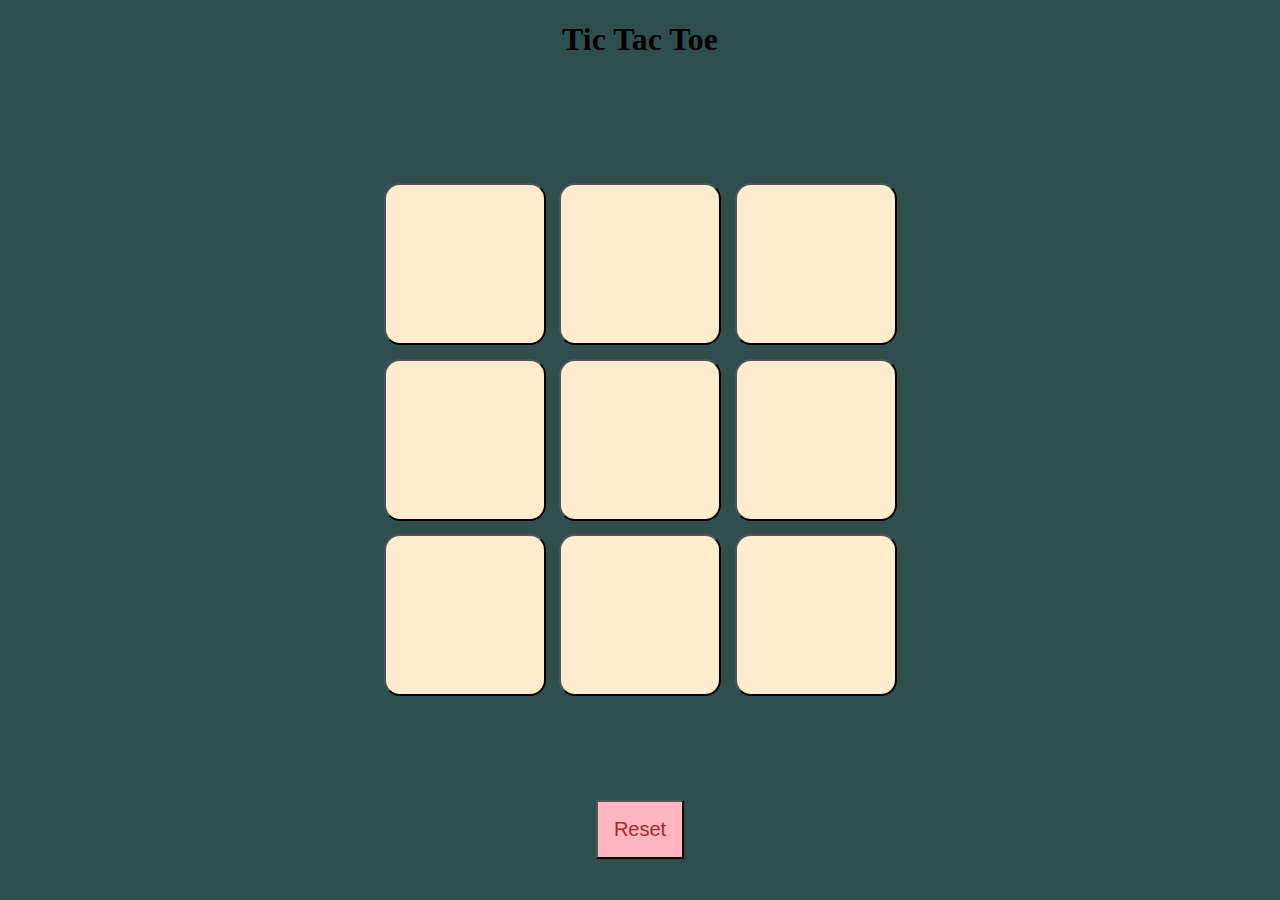
<file: index.html>
<!DOCTYPE html>

<html lang="en" xmlns="http://www.w3.org/1999/xhtml">
<head>
    <meta charset="utf-8" />
    <link rel="stylesheet" href="styles.css" />

    
    <title> TicTacToe</title>



</head>
<body>
    <main>

        <h1> Tic Tac Toe</h1>
        <div class="container">
            <div id="msg"></div>
            
             

           
            <div class="game">
                <button class="box">  </button>
                <button class="box">  </button>
                <button class="box">  </button>
                <button class="box">  </button>
                <button class="box">  </button>
                <button class="box">  </button>
                <button class="box">  </button>
                <button class="box">  </button>
                <button class="box">  </button>



            </div>
        </div>
        <button id="reset"> Reset</button>
    </main>

    <script   src="javascript.js"></script>

    
</body>
</html>
</file>
<file: styles.css>
body{
    background-color:darkslategrey;
    text-align:center
}
.container {
    height: 80vh;
    
    display: flex;
    flex-wrap: wrap;
    justify-content: center;
    align-content: center;
}

.game{
    height:60vmin;
    width:60vmin;
    display:flex;
    flex-wrap:wrap;
    justify-content:center;
    align-content:center;
    gap:1.5vmin;
}

.box{
    height:18vmin;
    width:18vmin;
    border-radius:1rem;
    box-shadow:0 0 ;
   outline:none;
   font-size:8vmin;
   background-color:blanchedalmond;
   color:black;
}

#reset
{
    padding: 1rem;
    font-size: 1.25rem;
    background-color:lightpink;
    color: brown;
}

button:hover
{
    background-color: grey;
}
#reset:hover {
    background-color: grey;
}

#msg {
    font-size: 5vmin;
    color: white;
    margin-bottom: 20px;
    height: auto; /* Remove specific height to allow for text wrapping */
    display: flex;
    justify-content: center;
    align-items: center;
}
#new {
    padding: 1rem;
    font-size: 1.25rem;
    background-color: lightpink;
    color: brown;
}
</file>
